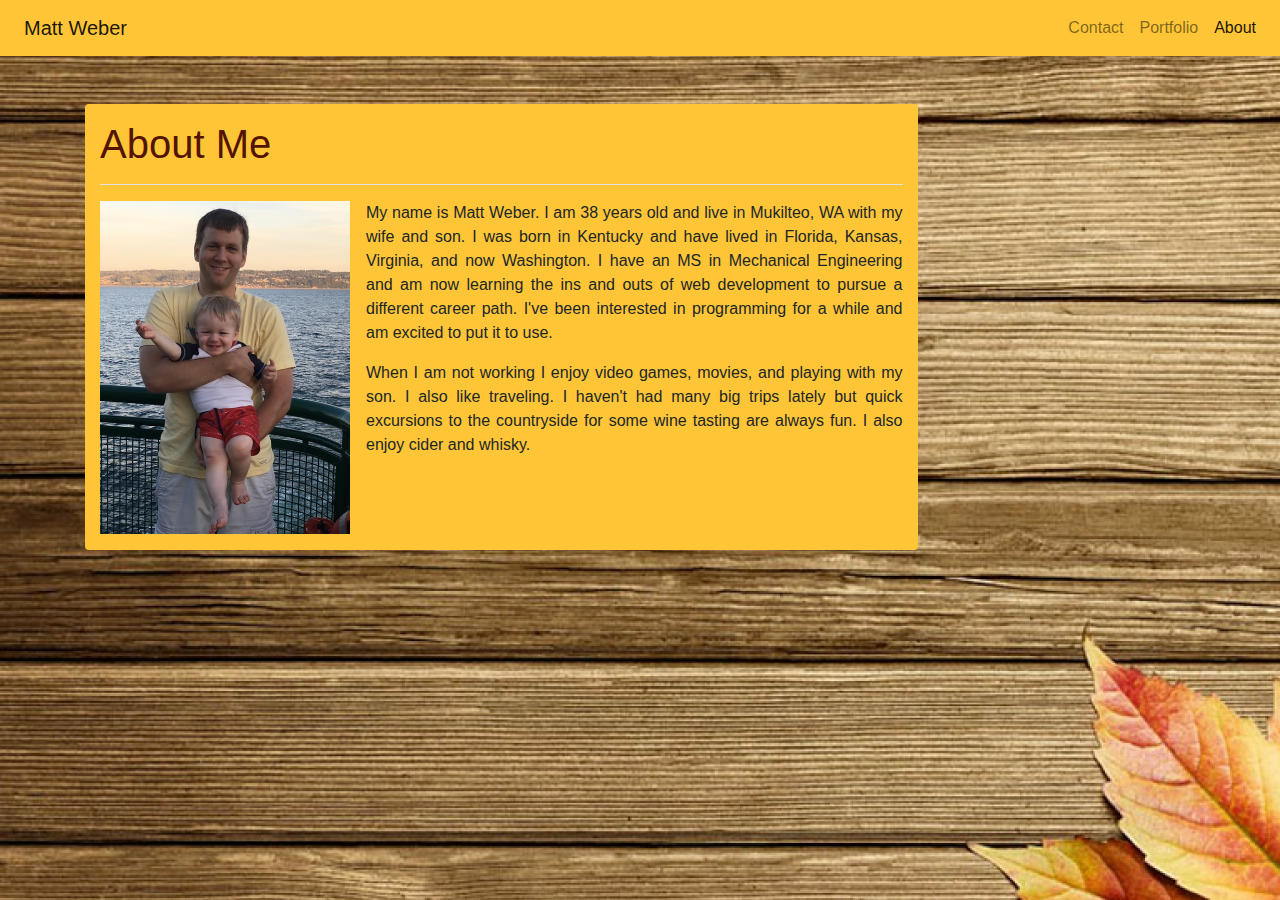
<file: index.html>
<!DOCTYPE html>
<html lang="en">

<head>
    <meta charset="UTF-8">
    <meta name="viewport" content="width=device-width, initial-scale=1.0">
    <title>Home</title>

    <link rel="stylesheet" href="https://stackpath.bootstrapcdn.com/bootstrap/4.5.2/css/bootstrap.min.css"
        integrity="sha384-JcKb8q3iqJ61gNV9KGb8thSsNjpSL0n8PARn9HuZOnIxN0hoP+VmmDGMN5t9UJ0Z" crossorigin="anonymous">
    <link rel="stylesheet" href="css/style.css">
</head>

<body>
    <div class="image">
        <!-- navbar -->
        <nav class="navbar navbar-expand-lg navbar-light yellow">
            <a class="navbar-brand px-2" href="index.html">Matt Weber</a>
            <button class="navbar-toggler" type="button" data-toggle="collapse" data-target="#navbarNav"
                aria-controls="navbarNav" aria-expanded="false" aria-label="Toggle navigation">
                <span class="navbar-toggler-icon"></span>
            </button>
            <div class="collapse navbar-collapse justify-content-end" id="navbarNav">
                <ul class="navbar-nav">
                    <li class="nav-item">
                        <a class="nav-link" href="contact.html">Contact</a>
                    </li>
                    <li class="nav-item">
                        <a class="nav-link" href="portfolio.html">Portfolio</a>
                    </li>
                    <li class="nav-item active">
                        <a class="nav-link" href="index.html">About <span class="sr-only">(current)</span></a>
                    </li>
                </ul>
            </div>
        </nav>

        <!-- main content -->
        <div class="container mt-5 pb-3">
            <div class="col-sm-9 yellow rounded">
                <div class="row">
                    <div class="col-12">
                        <h1 class="py-3 border-bottom text-burgundy">About Me</h1>
                    </div>

                </div>
                <div class="row">
                    <div class="col-12 mt-2">
                        <img src="assets/portrait.JPG" class="portrait img-fluid float-left mr-3 mb-3" alt="placeholder">
                        <p class="bio text-justify">My name is Matt Weber. I am 38 years old and live in Mukilteo, WA with my wife and son. I was born in Kentucky and have lived in Florida, Kansas, Virginia, and now Washington. I have an MS in Mechanical Engineering and am now learning the ins and outs of web development to pursue a different career path. I've been interested in programming for a while and am excited to put it to use. </p>
                        <p class="bio text-justify">When I am not working I enjoy video games, movies, and playing with my son. I also like traveling. I haven't had many big trips lately but quick excursions to the countryside for some wine tasting are always fun. I also enjoy cider and whisky.</p>
                    </div>
                </div>
            </div>
        </div>
    </div>


    <!-- JS, Popper.js, and jQuery -->
    <script src="https://code.jquery.com/jquery-3.5.1.slim.min.js"
        integrity="sha384-DfXdz2htPH0lsSSs5nCTpuj/zy4C+OGpamoFVy38MVBnE+IbbVYUew+OrCXaRkfj"
        crossorigin="anonymous"></script>
    <script src="https://cdn.jsdelivr.net/npm/popper.js@1.16.1/dist/umd/popper.min.js"
        integrity="sha384-9/reFTGAW83EW2RDu2S0VKaIzap3H66lZH81PoYlFhbGU+6BZp6G7niu735Sk7lN"
        crossorigin="anonymous"></script>
    <script src="https://stackpath.bootstrapcdn.com/bootstrap/4.5.2/js/bootstrap.min.js"
        integrity="sha384-B4gt1jrGC7Jh4AgTPSdUtOBvfO8shuf57BaghqFfPlYxofvL8/KUEfYiJOMMV+rV"
        crossorigin="anonymous"></script>

</body>

</html>
</file>
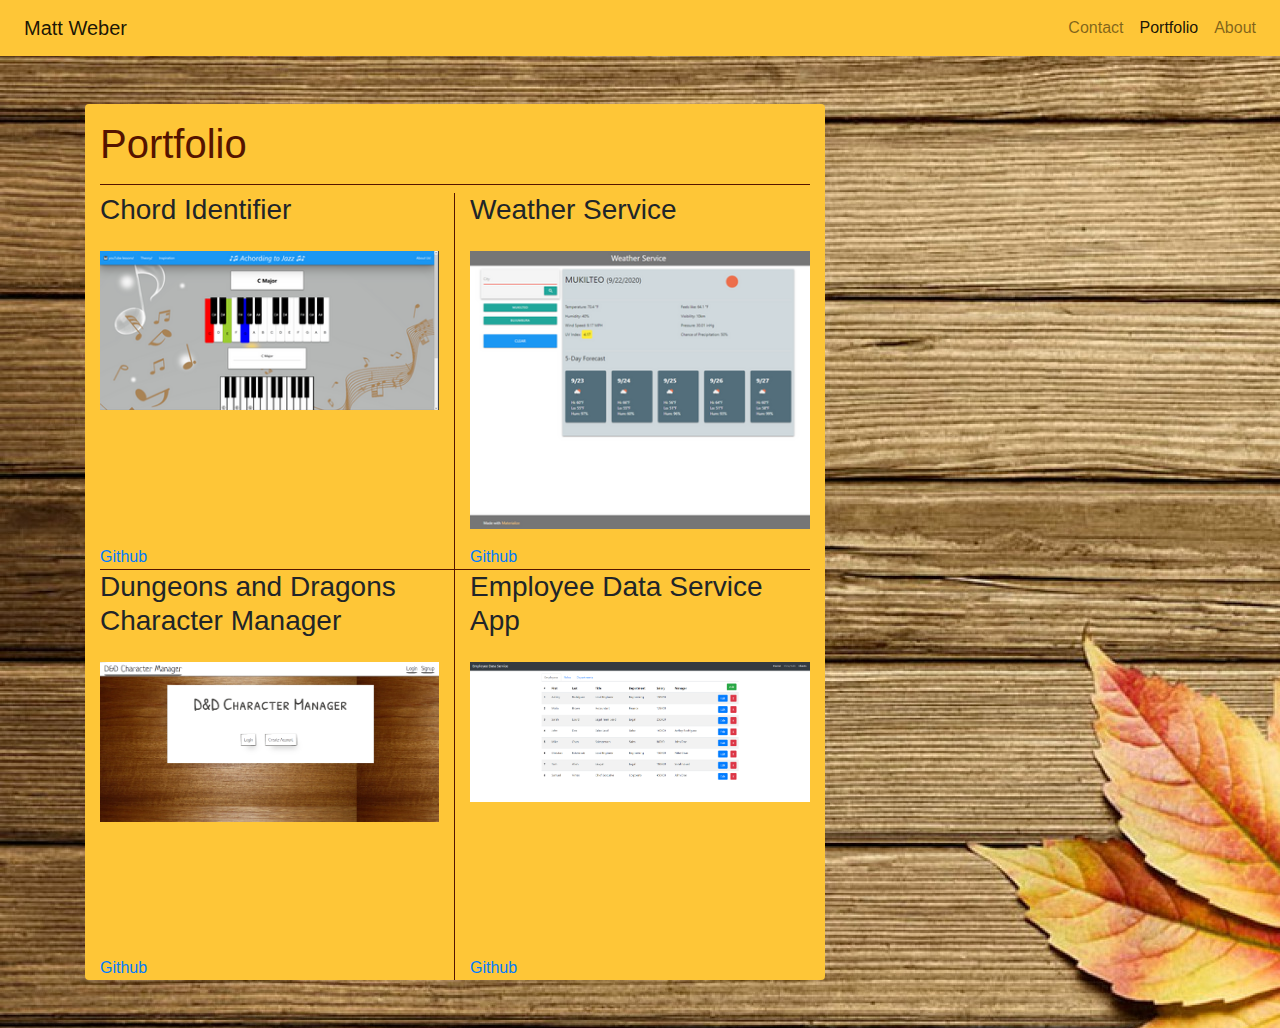
<file: portfolio.html>
<!DOCTYPE html>
<html lang="en">

<head>
  <meta charset="UTF-8">
  <meta name="viewport" content="width=device-width, initial-scale=1.0">
  <title>Portfolio</title>

  <link rel="stylesheet" href="https://stackpath.bootstrapcdn.com/bootstrap/4.5.2/css/bootstrap.min.css"
    integrity="sha384-JcKb8q3iqJ61gNV9KGb8thSsNjpSL0n8PARn9HuZOnIxN0hoP+VmmDGMN5t9UJ0Z" crossorigin="anonymous">
  <link rel="stylesheet" href="css/style.css">
</head>

<body>
  <nav class="navbar navbar-expand-lg navbar-light yellow">
    <a class="navbar-brand px-2" href="index.html">Matt Weber</a>
    <button class="navbar-toggler" type="button" data-toggle="collapse" data-target="#navbarNav"
      aria-controls="navbarNav" aria-expanded="false" aria-label="Toggle navigation">
      <span class="navbar-toggler-icon"></span>
    </button>
    <div class="collapse navbar-collapse justify-content-end" id="navbarNav">
      <ul class="navbar-nav">
        <li class="nav-item">
          <a class="nav-link" href="contact.html">Contact</a>
        </li>
        <li class="nav-item active">
          <a class="nav-link" href="portfolio.html">Portfolio <span class="sr-only">(current)</span></a>
        </li>
        <li class="nav-item">
          <a class="nav-link" href="index.html">About</a>
        </li>
      </ul>
    </div>
  </nav>

  <!-- main content -->
  <div class="container mt-5 mb-5">
    <div class="col-sm-8 yellow rounded">
      <div class="row">
        <div class="col-12">
          <h1 class="py-3 border-bottom border-burgundy text-burgundy">Portfolio</h1>
        </div>

      </div>
      <div class="row">
        <div class="col-lg-6 border-burgundy border-right">
          <h3>Chord Identifier</h3>
        <div class="project">
          <a href="https://gnuartemis.github.io/Music-Chord-Identifier/index.html"><img src="assets/MuChoId.png" class="img-fluid my-3" alt="placeholder"></a>
        </div>
          <a href="https://github.com/GnuArtemis/Music-Chord-Identifier">Github</a>
        </div>
        <div class="col-lg-6">
          <h3>Weather Service</h3>
          <div class="project">
          <a href="https://webermg.github.io/Weather-Dashboard/"><img src="assets/weadash.png" class="img-fluid my-3" alt="placeholder"></a>
        </div>
          <a href="https://github.com/webermg/Weather-Dashboard">Github</a>
        </div>
        
      </div>
      <div class="row mx-0 border-burgundy border-bottom"></div>
      <div class="row">
        <div class="col-lg-6 border-burgundy border-right">
          <h3>Dungeons and Dragons Character Manager</h3>
          <div class="project">
          <a href="https://stark-island-65376.herokuapp.com/"><img src="assets/proj2.png" class="img-fluid my-3" alt="placeholder"></a>
        </div>
          <a class="text-right" href="https://github.com/artuis/dnd-action-calculator">Github</a>
        </div>
        <div class="col-lg-6">
          <h3>Employee Data Service App</h3>
          <div class="project">
          <a href="https://radiant-brook-03748.herokuapp.com/"><img src="assets/empDBViewEmp.png" class="img-fluid my-3" alt="placeholder"></a>
        </div>
          <a href="https://github.com/webermg/EmployeeDB">Github</a>
        </div>
      </div>
      <div class="row">
        <div class="col-lg-6">
        </div>
        <div class="col-lg-6">
        </div>
      </div>
    </div>
  </div>

  <script src="https://code.jquery.com/jquery-3.5.1.slim.min.js" integrity="sha384-DfXdz2htPH0lsSSs5nCTpuj/zy4C+OGpamoFVy38MVBnE+IbbVYUew+OrCXaRkfj" crossorigin="anonymous"></script>
  <script src="https://cdn.jsdelivr.net/npm/popper.js@1.16.1/dist/umd/popper.min.js" integrity="sha384-9/reFTGAW83EW2RDu2S0VKaIzap3H66lZH81PoYlFhbGU+6BZp6G7niu735Sk7lN" crossorigin="anonymous"></script>
  <script src="https://stackpath.bootstrapcdn.com/bootstrap/4.5.2/js/bootstrap.min.js"
    integrity="sha384-B4gt1jrGC7Jh4AgTPSdUtOBvfO8shuf57BaghqFfPlYxofvL8/KUEfYiJOMMV+rV"
    crossorigin="anonymous"></script>
</body>

</html>
</file>
<file: css/style.css>
body {
    
    background-image: url("../assets/backgroundimage.jpg");
}

.portrait {
    width: 250px;
}

.project {
    min-height: 310px;
}

.light-grey {
    background-color: #EEE !important;
}

.med-light-grey {
    background-color: #CCC !important;
}

.text-med-light-grey {
    color: #CCC;
}

.text-med-grey {
    color: #999;
}

.yellow {
    background-color: #fec637;
}

.text-burgundy {
    color: #551400;
}

.border-burgundy {
    border-color: #551400 !important;
}
</file>
